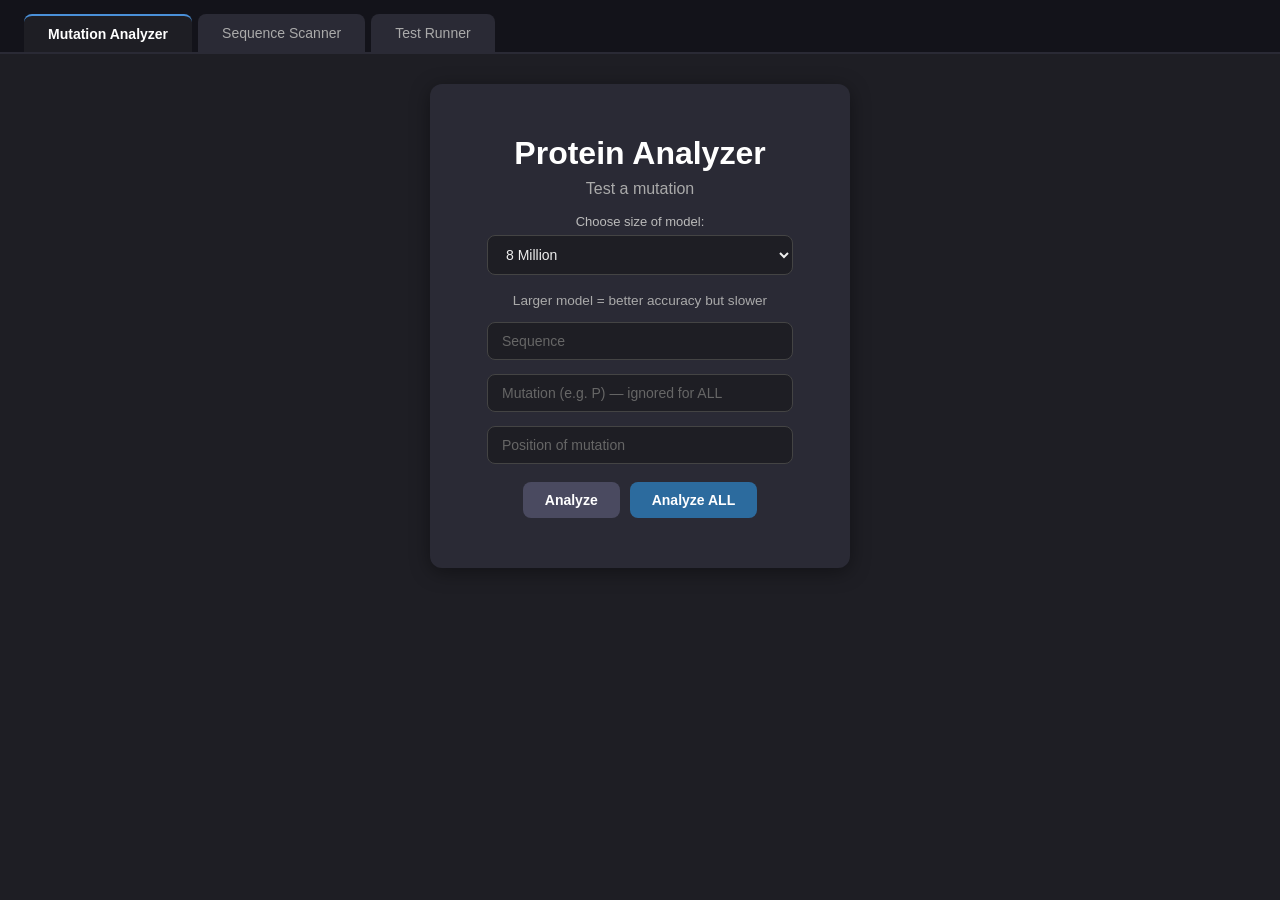
<file: static/index.html>
<!doctype html>
<html lang="en">
  <head>
    <meta charset="UTF-8" />
    <meta name="viewport" content="width=device-width, initial-scale=1.0" />
    <title>ESM2 Mutation Analyzer</title>
    <link rel="stylesheet" href="style.css" />
  </head>
  <body>

    <!-- ── NAV TABS ── -->
    <div class="tab-bar">
      <button class="tab active" onclick="switchTab('analyzerTab', this)">Mutation Analyzer</button>
      <button class="tab" onclick="switchTab('scannerTab', this)">Sequence Scanner</button>
      <button class="tab tab-test" onclick="switchTab('testTab', this)">Test Runner</button>
    </div>

    <!-- ══════════════════════════════════════════
         TAB 1: MUTATION ANALYZER
    ══════════════════════════════════════════ -->
    <div id="analyzerTab" class="tab-content">
      <div class="page-wrapper">
        <div class="container">
          <h1>Protein Analyzer</h1>
          <p>Test a mutation</p>
          <label for="model">Choose size of model:</label>
          <select id="model" name="model">
            <option value="facebook/esm2_t6_8M_UR50D">8 Million</option>
            <option value="facebook/esm2_t12_35M_UR50D">35 Million</option>
            <option value="facebook/esm2_t33_650M_UR50D">650 Million</option>
            <option value="facebook/esm2_t36_3B_UR50D">3 Billion</option>
          </select>
          <p style="font-size:0.85em;">Larger model = better accuracy but slower</p>
          <input type="text" id="seqInput" placeholder="Sequence" />
          <input type="text" id="mutInput" placeholder="Mutation (e.g. P) — ignored for ALL" />
          <input type="number" id="position" min="1" placeholder="Position of mutation" />
          <div class="button-row">
            <button onclick="runAnalysis()">Analyze</button>
            <button onclick="runAll()" class="btn-all">Analyze ALL</button>
          </div>
          <div id="resultBox" style="margin-top:20px"></div>
        </div>

        <div class="table-panel" id="tablePanel" style="display:none">
          <h2 id="tableTitle">All Mutations</h2>
          <table id="resultsTable">
            <thead><tr><th>Mutation</th><th>Score</th><th>Verdict</th></tr></thead>
            <tbody id="tableBody"></tbody>
          </table>
        </div>
      </div>
    </div>

    <!-- ══════════════════════════════════════════
         TAB 2: SEQUENCE SCANNER
    ══════════════════════════════════════════ -->
    <div id="scannerTab" class="tab-content" style="display:none">
      <div class="container scanner-container">
        <h1>Sequence Scanner</h1>
        <p>Identify which positions in the strand are crucial vs. flexible.</p>
        <label for="scanModel">Choose size of model:</label>
        <select id="scanModel">
          <option value="facebook/esm2_t6_8M_UR50D">8 Million</option>
          <option value="facebook/esm2_t12_35M_UR50D">35 Million</option>
          <option value="facebook/esm2_t33_650M_UR50D">650 Million</option>
          <option value="facebook/esm2_t36_3B_UR50D">3 Billion</option>
        </select>
        <p style="font-size:0.85em;">Larger model = better accuracy but slower</p>
        <input type="text" id="scanSeqInput" placeholder="Paste your full sequence here" style="width:90%" />
        <button onclick="runScan()" class="btn-scan">Scan Full Sequence</button>
        <div id="scanStatus" style="margin-top:14px;font-style:italic;color:#444;"></div>
      </div>

      <div id="legendBox" style="display:none" class="legend-box">
        <strong>Crucialness Scale</strong>
        <span class="legend-chip core">Core (0–3 replacements)</span>
        <span class="legend-chip important">Important (4–8)</span>
        <span class="legend-chip flexible">Flexible (9–14)</span>
        <span class="legend-chip highly-flexible">Highly Flexible (15–19)</span>
      </div>

      <div id="seqMap" class="seq-map"></div>

      <div id="detailPanel" class="detail-panel" style="display:none">
        <h3 id="detailTitle"></h3>
        <div class="detail-cols">
          <div>
            <h4>✅ Tolerated Substitutions</h4>
            <div id="detailTolerated" class="aa-chip-list"></div>
          </div>
          <div>
            <h4>❌ Damaging Substitutions</h4>
            <div id="detailDamaging" class="aa-chip-list"></div>
          </div>
        </div>
      </div>
    </div>

    <!-- ══════════════════════════════════════════
         TAB 3: TEST RUNNER
    ══════════════════════════════════════════ -->
    <div id="testTab" class="tab-content" style="display:none">
      <div class="test-runner-wrapper">

        <!-- Header card -->
        <div class="test-header-card">
          <div class="test-header-left">
            <h1>🧪 Validation Test Suite</h1>
            <p>Runs <code>test_mutations.py</code> against the live server using real-world ClinVar/UniProt mutations.</p>
          </div>
          <button id="runTestsBtn" onclick="runTests()" class="btn-run-tests">▶ Run All Tests</button>
        </div>

        <!-- Summary bar (hidden until tests run) -->
        <div id="testSummary" class="test-summary" style="display:none">
          <div class="summary-chip passed-chip"><span id="passCount">0</span> Passed</div>
          <div class="summary-chip failed-chip"><span id="failCount">0</span> Failed</div>
          <div class="summary-chip total-chip"><span id="totalCount">0</span> Total</div>
          <div class="summary-chip duration-chip">⏱ <span id="durationCount">0</span>s</div>
          <div id="overallBadge" class="overall-badge"></div>
        </div>

        <!-- Loading state -->
        <div id="testLoading" style="display:none; text-align:center; padding:40px; color:#ccc; font-style:italic;">
          Running tests... this may take 30–60 seconds while the model runs.
        </div>

        <!-- Error state -->
        <div id="testError" style="display:none; color:#f88; padding:20px; background:#2a1a1a; border-radius:8px; margin-top:16px;"></div>

        <!-- Results grouped by class -->
        <div id="testResults"></div>

        <!-- ══ CUSTOM TESTS SECTION ══ -->
        <div class="custom-section">
          <div class="custom-section-header">
            <div>
              <h2>🔬 Custom Test Cases</h2>
              <p>Build your own test cases and run them against the live model. Each test checks if the LLR verdict matches your expected outcome.</p>
            </div>
            <button onclick="runCustomTests()" id="runCustomBtn" class="btn-run-custom">▶ Run Custom Tests</button>
          </div>

          <!-- Add test form -->
          <div class="custom-form">
            <div class="custom-form-title">➕ Add Test Case</div>
            <div class="custom-form-grid">
              <div class="form-field">
                <label>Test Name</label>
                <input type="text" id="ct-name" placeholder="e.g. My BRCA1 test" />
              </div>
              <div class="form-field">
                <label>Sequence</label>
                <input type="text" id="ct-seq" placeholder="Amino acid sequence" />
              </div>
              <div class="form-field form-field-sm">
                <label>Position</label>
                <input type="number" id="ct-pos" placeholder="e.g. 6" min="1" />
              </div>
              <div class="form-field form-field-sm">
                <label>Mutation</label>
                <input type="text" id="ct-mut" placeholder="e.g. V" maxlength="1" />
              </div>
              <div class="form-field form-field-sm">
                <label>Expected Verdict</label>
                <select id="ct-expected">
                  <option value="Likely Damaging">Likely Damaging</option>
                  <option value="Likely Benign">Likely Benign</option>
                  <option value="Uncertain / Neutral">Uncertain / Neutral</option>
                  <option value="any">Any (no assertion)</option>
                </select>
              </div>
              <div class="form-field form-field-sm">
                <label>Model</label>
                <select id="ct-model">
                  <option value="facebook/esm2_t6_8M_UR50D">8M</option>
                  <option value="facebook/esm2_t12_35M_UR50D">35M</option>
                  <option value="facebook/esm2_t33_650M_UR50D">650M</option>
                </select>
              </div>
            </div>
            <div class="form-actions">
              <button onclick="addCustomTest()" class="btn-add-test">+ Add to Queue</button>
              <button onclick="loadPresets()" class="btn-presets">Load Example Tests</button>
            </div>
          </div>

          <!-- Queue of pending tests -->
          <div id="customQueue" class="custom-queue" style="display:none">
            <div class="queue-header">
              <span id="queueCount">0 tests queued</span>
              <button onclick="clearQueue()" class="btn-clear-queue">Clear All</button>
            </div>
            <div id="queueList"></div>
          </div>

          <!-- Custom test results -->
          <div id="customResults"></div>
        </div>

      </div>
    </div>

    <script>
      // ── Tab switching ──
      function switchTab(tabId, btn) {
        document.querySelectorAll(".tab-content").forEach(t => t.style.display = "none");
        document.querySelectorAll(".tab").forEach(t => t.classList.remove("active"));
        document.getElementById(tabId).style.display = "block";
        btn.classList.add("active");
      }

      // ── Analyzer: single mutation ──
      async function runAnalysis() {
        const seq = document.getElementById("seqInput").value.trim();
        const mut = document.getElementById("mutInput").value.trim();
        const pos = document.getElementById("position").value;
        const mod = document.getElementById("model").value;
        const resultBox = document.getElementById("resultBox");
        document.getElementById("tablePanel").style.display = "none";
        if (!seq || !mut || !pos) {
          resultBox.innerHTML = "<p style='color:red;'>Please fill out all three fields.</p>";
          return;
        }
        resultBox.innerHTML = "Thinking... (This takes a few seconds)";
        try {
          const response = await fetch(`/api/predict?sequence=${encodeURIComponent(seq)}&position=${pos}&mutation=${encodeURIComponent(mut)}&model_name=${encodeURIComponent(mod)}`);
          if (!response.ok) { const err = await response.json(); resultBox.innerHTML = `<p style='color:red;'>Server error: ${JSON.stringify(err.detail ?? err)}</p>`; return; }
          const data = await response.json();
          resultBox.innerHTML = `<h3>Result:</h3><p><strong>Score:</strong> ${data.score.toFixed(4)}</p><p><strong>Verdict:</strong> ${data.verdict}</p>`;
        } catch (error) { console.error(error); resultBox.innerHTML = "<p style='color:red;'>Error connecting to Python server.</p>"; }
      }

      // ── Analyzer: all mutations ──
      async function runAll() {
        const seq = document.getElementById("seqInput").value.trim();
        const pos = document.getElementById("position").value;
        const mod = document.getElementById("model").value;
        const resultBox = document.getElementById("resultBox");
        const tablePanel = document.getElementById("tablePanel");
        if (!seq || !pos) { resultBox.innerHTML = "<p style='color:red;'>Please enter a sequence and position.</p>"; return; }
        resultBox.innerHTML = "Running all mutations... (may take a moment)";
        tablePanel.style.display = "none";
        try {
          const response = await fetch(`/api/predict-all?sequence=${encodeURIComponent(seq)}&position=${pos}&model_name=${encodeURIComponent(mod)}`);
          if (!response.ok) { const err = await response.json(); resultBox.innerHTML = `<p style='color:red;'>Server error: ${JSON.stringify(err.detail ?? err)}</p>`; return; }
          const data = await response.json();
          resultBox.innerHTML = `<h3>Done!</h3><p>Wild-type at position ${data.position}: <strong>${data.wildtype}</strong></p><p>Showing all ${data.results.length} mutations →</p>`;
          document.getElementById("tableTitle").textContent = `All Mutations at Position ${data.position} (WT: ${data.wildtype})`;
          const tbody = document.getElementById("tableBody");
          tbody.innerHTML = "";
          for (const r of data.results) {
            const row = document.createElement("tr");
            if (r.is_wildtype) row.classList.add("wt-row");
            else if (r.verdict === "Likely Damaging") row.classList.add("damaging-row");
            else if (r.verdict === "Likely Benign") row.classList.add("benign-row");
            else row.classList.add("neutral-row");
            row.innerHTML = `<td>${r.mutation}${r.is_wildtype ? " ★" : ""}</td><td>${r.score.toFixed(4)}</td><td>${r.is_wildtype ? "Wild-Type" : r.verdict}</td>`;
            tbody.appendChild(row);
          }
          tablePanel.style.display = "flex";
        } catch (error) { console.error(error); resultBox.innerHTML = "<p style='color:red;'>Error connecting to Python server.</p>"; }
      }

      // ── Scanner ──
      let scanData = [];
      async function runScan() {
        const seq = document.getElementById("scanSeqInput").value.trim();
        const mod = document.getElementById("scanModel").value;
        const status = document.getElementById("scanStatus");
        const seqMap = document.getElementById("seqMap");
        const detailPanel = document.getElementById("detailPanel");
        const legendBox = document.getElementById("legendBox");
        if (!seq) { status.textContent = "Please enter a sequence."; return; }
        status.textContent = `Scanning ${seq.length} positions... this may take a minute.`;
        seqMap.innerHTML = ""; detailPanel.style.display = "none"; legendBox.style.display = "none";
        try {
          const response = await fetch(`/api/scan?sequence=${encodeURIComponent(seq)}&model_name=${encodeURIComponent(mod)}`);
          if (!response.ok) { const err = await response.json(); status.textContent = `Server error: ${JSON.stringify(err.detail ?? err)}`; return; }
          const data = await response.json();
          scanData = data.positions;
          status.textContent = `Done! ${data.length} positions scanned. Click any residue for details.`;
          legendBox.style.display = "flex";
          data.positions.forEach(p => {
            const chip = document.createElement("div");
            chip.className = `aa-box ${tierClass(p.tier)}`;
            chip.innerHTML = `<span class="aa-letter">${p.residue}</span><span class="aa-pos">${p.position}</span>`;
            chip.title = `${p.residue}${p.position} — ${p.tier} (${p.tolerated_count}/19 tolerated)`;
            chip.onclick = () => showDetail(p);
            seqMap.appendChild(chip);
          });
        } catch (error) { console.error(error); status.textContent = "Error connecting to Python server."; }
      }

      function tierClass(tier) {
        return {"Core":"tier-core","Important":"tier-important","Flexible":"tier-flexible","Highly Flexible":"tier-hf"}[tier] || "";
      }

      function showDetail(p) {
        document.querySelectorAll(".aa-box").forEach(b => b.classList.remove("selected"));
        document.querySelectorAll(".aa-box").forEach(b => { if (b.querySelector(".aa-pos").textContent == p.position) b.classList.add("selected"); });
        const panel = document.getElementById("detailPanel");
        document.getElementById("detailTitle").textContent = `Position ${p.position}: ${p.residue} — ${p.tier} (${p.tolerated_count}/19 substitutions tolerated)`;
        document.getElementById("detailTolerated").innerHTML = p.tolerated.length ? p.tolerated.map(aa => `<span class="chip tolerated">${aa}</span>`).join("") : "<em>None</em>";
        document.getElementById("detailDamaging").innerHTML = p.damaging.length ? p.damaging.map(aa => `<span class="chip damaging">${aa}</span>`).join("") : "<em>None</em>";
        panel.style.display = "block";
      }

      // ── Test Runner ──
      const CLASS_LABELS = {
        "TestEndpointStructure":       { label: "Unit Tests — Endpoint Structure",         icon: "🔧" },
        "TestKnownPathogenicMutations":{ label: "Biological Validation — Pathogenic",      icon: "🔴" },
        "TestKnownBenignMutations":    { label: "Biological Validation — Benign/Tolerated",icon: "🟢" },
        "TestEdgeCases":               { label: "Edge Cases",                               icon: "⚠️" },
      };

      const TEST_CONTEXT = {
        "test_HBB_E6V_sickle_cell":              { mutation: "HBB E6V",  disease: "Sickle cell anemia",    source: "ClinVar Pathogenic", sequence: "MVHLTPEEKSAVTALWGKVNVD", position: 6,  mutant: "V" },
        "test_HBB_E6K_hemoglobin_C":             { mutation: "HBB E6K",  disease: "Hemoglobin C disease",  source: "ClinVar Pathogenic", sequence: "MVHLTPEEKSAVTALWGKVNVD", position: 6,  mutant: "K" },
        "test_KRAS_G12D_oncogenic":              { mutation: "KRAS G12D",disease: "Pancreatic cancer",      source: "ClinVar Pathogenic", sequence: "MTEYKLVVVGAGGVGKSALTIQL", position: 12, mutant: "D" },
        "test_KRAS_G12V_oncogenic":              { mutation: "KRAS G12V",disease: "Lung adenocarcinoma",    source: "ClinVar Pathogenic", sequence: "MTEYKLVVVGAGGVGKSALTIQL", position: 12, mutant: "V" },
        "test_HBB_wildtype_self_comparison":     { mutation: "HBB self", disease: "Wild-type (control)",   source: "LLR = 0 expected",   sequence: "MVHLTPEEKSAVTALWGKVNVD", position: 6,  mutant: "auto" },
        "test_HBB_E6D_conservative_substitution":{ mutation: "HBB E6D",  disease: "Conservative sub",      source: "Glu→Asp (similar)",  sequence: "MVHLTPEEKSAVTALWGKVNVD", position: 6,  mutant: "D" },
      };

      // ── Custom test queue ──
      let customTests = [];

      const PRESET_TESTS = [
        { name: "HBB E6V (Sickle Cell)", seq: "MVHLTPEEKSAVTALWGKVNVDEVGGEALGRLLVVYPWTQRFFESFGDLSTPDAVMGNPKVKAHGKKVLGAFSDGLAHLDNLKGTFATLSELHCDKLHVDPENFRLLGNVLVCVLAHHFGKEFTPPVQAAYQKVVAGVANALAHKYH", pos: 6, mut: "V", expected: "Likely Damaging",    model: "facebook/esm2_t6_8M_UR50D" },
        { name: "KRAS G12D (Oncogenic)",  seq: "MTEYKLVVVGAGGVGKSALTIQLIQNHFVDEYDPTIEDSY",                                                                                                               pos: 12, mut: "D", expected: "Likely Damaging",    model: "facebook/esm2_t6_8M_UR50D" },
        { name: "HBB E6D (Benign sub)",   seq: "MVHLTPEEKSAVTALWGKVNVDEVGGEALGRLLVVYPWTQRFFESFGDLSTPDAVMGNPKVKAHGKKVLGAFSDGLAHLDNLKGTFATLSELHCDKLHVDPENFRLLGNVLVCVLAHHFGKEFTPPVQAAYQKVVAGVANALAHKYH", pos: 6, mut: "D", expected: "Likely Benign",      model: "facebook/esm2_t6_8M_UR50D" },
        { name: "KRAS G12A (Mild)",       seq: "MTEYKLVVVGAGGVGKSALTIQLIQNHFVDEYDPTIEDSY",                                                                                                               pos: 12, mut: "A", expected: "any",               model: "facebook/esm2_t6_8M_UR50D" },
      ];

      function loadPresets() {
        customTests = [...PRESET_TESTS];
        renderQueue();
      }

      function addCustomTest() {
        const name     = document.getElementById("ct-name").value.trim();
        const seq      = document.getElementById("ct-seq").value.trim();
        const pos      = parseInt(document.getElementById("ct-pos").value);
        const mut      = document.getElementById("ct-mut").value.trim().toUpperCase();
        const expected = document.getElementById("ct-expected").value;
        const model    = document.getElementById("ct-model").value;

        if (!seq || !mut || isNaN(pos)) {
          alert("Please fill in Sequence, Position, and Mutation.");
          return;
        }

        customTests.push({ name: name || `Test ${customTests.length + 1}`, seq, pos, mut, expected, model });
        renderQueue();

        // Clear inputs
        document.getElementById("ct-name").value = "";
        document.getElementById("ct-seq").value  = "";
        document.getElementById("ct-pos").value  = "";
        document.getElementById("ct-mut").value  = "";
      }

      function removeCustomTest(i) {
        customTests.splice(i, 1);
        renderQueue();
      }

      function clearQueue() {
        customTests = [];
        renderQueue();
        document.getElementById("customResults").innerHTML = "";
      }

      function renderQueue() {
        const queueDiv = document.getElementById("customQueue");
        const listDiv  = document.getElementById("queueList");
        const countEl  = document.getElementById("queueCount");

        if (customTests.length === 0) { queueDiv.style.display = "none"; return; }
        queueDiv.style.display = "block";
        countEl.textContent = `${customTests.length} test${customTests.length > 1 ? "s" : ""} queued`;

        listDiv.innerHTML = customTests.map((t, i) => `
          <div class="queue-item">
            <span class="queue-name">${t.name}</span>
            <span class="queue-pill">pos ${t.pos}</span>
            <span class="queue-pill">mut ${t.mut}</span>
            <span class="queue-pill queue-pill-expect">${t.expected}</span>
            <span class="queue-seq" title="${t.seq}">${t.seq.slice(0,16)}…</span>
            <button class="queue-remove" onclick="removeCustomTest(${i})">✕</button>
          </div>
        `).join("");
      }

      async function runCustomTests() {
        if (customTests.length === 0) {
          alert("Add at least one test case first, or click 'Load Example Tests'.");
          return;
        }
        const btn = document.getElementById("runCustomBtn");
        btn.disabled = true;
        btn.textContent = "Running...";

        const resultsDiv = document.getElementById("customResults");
        resultsDiv.innerHTML = `<div class="custom-running">Running ${customTests.length} test${customTests.length > 1 ? "s" : ""}...</div>`;

        const results = [];
        for (const t of customTests) {
          try {
            const resp = await fetch(`/api/predict?sequence=${encodeURIComponent(t.seq)}&position=${t.pos}&mutation=${encodeURIComponent(t.mut)}&model_name=${encodeURIComponent(t.model)}`);
            if (!resp.ok) throw new Error(`HTTP ${resp.status}`);
            const data = await resp.json();
            const passed = t.expected === "any" || data.verdict === t.expected;
            results.push({ ...t, score: data.score, verdict: data.verdict, passed, error: null });
          } catch (err) {
            results.push({ ...t, score: null, verdict: "Error", passed: false, error: err.message });
          }
        }

        const passCount = results.filter(r => r.passed).length;
        const failCount = results.length - passCount;

        resultsDiv.innerHTML = `
          <div class="custom-summary">
            <span class="cs-chip cs-pass"><span>${passCount}</span> Passed</span>
            <span class="cs-chip cs-fail"><span>${failCount}</span> Failed</span>
            <span class="cs-chip cs-total"><span>${results.length}</span> Total</span>
            <span class="cs-overall ${passCount === results.length ? 'cs-overall-pass' : 'cs-overall-fail'}">
              ${passCount === results.length ? "✅ ALL PASSED" : `❌ ${failCount} FAILED`}
            </span>
          </div>
          ${results.map(r => `
            <div class="custom-result-row ${r.passed ? "cr-pass" : "cr-fail"}">
              <div class="cr-top">
                <span class="test-badge ${r.passed ? "badge-pass-sm" : "badge-fail-sm"}">${r.passed ? "PASS" : "FAIL"}</span>
                <span class="cr-name">${r.name}</span>
                ${r.score !== null ? `<span class="score-value ${r.score < -2 ? 'score-damaging' : r.score < 0 ? 'score-benign' : 'score-neutral'}">${r.score.toFixed(4)}</span>` : ""}
                <span class="cr-verdict ${r.verdict === 'Likely Damaging' ? 'verdict-damage' : r.verdict === 'Likely Benign' ? 'verdict-benign' : 'verdict-neutral'}">${r.verdict}</span>
              </div>
              <div class="cr-inputs">
                <span class="cr-input-chip">📍 pos <strong>${r.pos}</strong></span>
                <span class="cr-input-chip">🔬 mut <strong>${r.mut}</strong></span>
                <span class="cr-input-chip">🎯 expected <strong>${r.expected}</strong></span>
                <span class="cr-input-chip cr-seq-chip" title="${r.seq}">🧬 ${r.seq.slice(0,20)}${r.seq.length > 20 ? "…" : ""}</span>
              </div>
              ${!r.passed ? `<div class="cr-fail-msg">Expected <strong>${r.expected}</strong> but got <strong>${r.verdict}</strong>${r.error ? ` — ${r.error}` : ""}</div>` : ""}
            </div>
          `).join("")}
        `;

        btn.disabled = false;
        btn.textContent = "▶ Run Custom Tests";
      }

      async function runTests() {
        const btn = document.getElementById("runTestsBtn");
        const loading = document.getElementById("testLoading");
        const summary = document.getElementById("testSummary");
        const results = document.getElementById("testResults");
        const errorBox = document.getElementById("testError");

        btn.disabled = true;
        btn.textContent = "Running...";
        loading.style.display = "block";
        summary.style.display = "none";
        results.innerHTML = "";
        errorBox.style.display = "none";

        try {
          const response = await fetch("/api/run-tests");
          const data = await response.json();

          loading.style.display = "none";
          btn.disabled = false;
          btn.textContent = "▶ Run All Tests";

          if (data.error) {
            errorBox.style.display = "block";
            errorBox.textContent = data.error;
            return;
          }

          // Summary bar
          document.getElementById("passCount").textContent = data.passed;
          document.getElementById("failCount").textContent = data.failed;
          document.getElementById("totalCount").textContent = data.total;
          document.getElementById("durationCount").textContent = data.duration;
          const badge = document.getElementById("overallBadge");
          if (data.failed === 0) {
            badge.textContent = "✅ ALL PASSED";
            badge.className = "overall-badge badge-pass";
          } else {
            badge.textContent = `❌ ${data.failed} FAILED`;
            badge.className = "overall-badge badge-fail";
          }
          summary.style.display = "flex";

          // Group tests by class
          const groups = {};
          for (const t of data.tests) {
            if (!groups[t.class]) groups[t.class] = [];
            groups[t.class].push(t);
          }

          for (const [cls, tests] of Object.entries(groups)) {
            const info = CLASS_LABELS[cls] || { label: cls, icon: "📋" };
            const groupPassed = tests.filter(t => t.outcome === "passed").length;

            const section = document.createElement("div");
            section.className = "test-group";
            section.innerHTML = `
              <div class="test-group-header">
                <span>${info.icon} ${info.label}</span>
                <span class="group-count ${groupPassed === tests.length ? 'group-all-pass' : 'group-has-fail'}">${groupPassed}/${tests.length} passed</span>
              </div>
            `;

            for (const t of tests) {
              const ctx = TEST_CONTEXT[t.name];
              const passed = t.outcome === "passed";

              // Extract LLR score from stdout if present
              const scoreMatch = t.stdout && t.stdout.match(/Score:\s*([-\d.]+)/);
              const score = scoreMatch ? parseFloat(scoreMatch[1]) : null;

              const row = document.createElement("div");
              row.className = `test-row ${passed ? "test-pass" : "test-fail"}`;
              row.innerHTML = `
                <div class="test-row-main">
                  <span class="test-badge ${passed ? "badge-pass-sm" : "badge-fail-sm"}">${passed ? "PASS" : "FAIL"}</span>
                  <span class="test-name">${formatTestName(t.name)}</span>
                  ${ctx ? `<span class="test-meta">${ctx.mutation} · ${ctx.disease} · <em>${ctx.source}</em></span>` : ""}
                  ${ctx && ctx.sequence ? `<span class="test-input-pill" title="Sequence">${ctx.sequence.slice(0,12)}… pos:${ctx.position} mut:${ctx.mutant}</span>` : ""}
                  <span class="test-duration">${t.duration}s</span>
                </div>
                ${score !== null ? `<div class="test-score-bar">
                  <span class="score-label">LLR Score:</span>
                  <span class="score-value ${score < -2 ? 'score-damaging' : score < 0 ? 'score-benign' : 'score-neutral'}">${score.toFixed(4)}</span>
                  <div class="score-bar-track"><div class="score-bar-fill" style="width:${Math.min(Math.abs(score)/5*100,100)}%; background:${score < -2 ? '#e74c3c' : score < 0 ? '#27ae60' : '#f39c12'}"></div></div>
                </div>` : ""}
                ${!passed && t.message ? `<div class="test-error-msg"><pre>${t.message.slice(0, 400)}</pre></div>` : ""}
              `;
              section.appendChild(row);
            }
            results.appendChild(section);
          }

        } catch (err) {
          loading.style.display = "none";
          btn.disabled = false;
          btn.textContent = "▶ Run All Tests";
          errorBox.style.display = "block";
          errorBox.textContent = "Could not connect to server. Make sure the FastAPI server is running.";
        }
      }

      function formatTestName(name) {
        return name.replace(/^test_/, "").replace(/_/g, " ").replace(/\b\w/g, c => c.toUpperCase());
      }
    </script>
  </body>
</html>
</file>
<file: static/style.css>
* { box-sizing: border-box; }

body {
  font-family: Arial, sans-serif;
  background-color: #1e1e24;
  margin: 0;
  padding: 0;
}

/* ── Tab Bar ── */
.tab-bar {
  display: flex;
  background-color: #13131a;
  padding: 14px 24px 0;
  gap: 6px;
  border-bottom: 2px solid #2a2a35;
}

.tab {
  padding: 10px 24px;
  border: none;
  border-radius: 8px 8px 0 0;
  background: #2a2a35;
  color: #aaa;
  cursor: pointer;
  font-size: 14px;
  font-weight: 500;
  transition: background 0.15s;
}
.tab:hover { background: #35353f; color: #fff; }
.tab.active { background: #1e1e24; color: white; font-weight: bold; border-top: 2px solid #4a90d9; }
.tab-test.active { border-top-color: #2ecc71; color: #2ecc71; }

.tab-content { padding: 30px 20px; }

/* ── Shared page wrapper ── */
.page-wrapper {
  display: flex;
  gap: 30px;
  align-items: flex-start;
  justify-content: center;
  flex-wrap: wrap;
}

/* ── Input Panel ── */
.container {
  display: flex;
  flex-direction: column;
  align-items: center;
  text-align: center;
  background-color: #2a2a35;
  padding: 30px;
  border-radius: 12px;
  box-shadow: 0 4px 20px rgba(0,0,0,0.4);
  width: 100%;
  max-width: 420px;
  color: #eee;
}

.container h1 { color: #fff; margin-bottom: 4px; }
.container p  { color: #aaa; margin-top: 4px; }
.scanner-container { max-width: 600px; }

.container input, .container select {
  margin-bottom: 14px;
  padding: 10px 14px;
  width: 85%;
  border: 1px solid #444;
  border-radius: 8px;
  background-color: #1e1e24;
  color: #eee;
  font-size: 14px;
}
.container input::placeholder { color: #666; }
.container label { color: #bbb; font-size: 13px; margin-bottom: 6px; }

.button-row { display: flex; gap: 10px; margin-top: 4px; }

.container button {
  padding: 10px 22px;
  cursor: pointer;
  border: none;
  border-radius: 8px;
  font-size: 14px;
  font-weight: 600;
  background-color: #4a4a60;
  color: white;
  transition: background 0.15s;
}
.container button:hover { background-color: #5a5a72; }
.btn-all  { background-color: #2c6b9e !important; }
.btn-all:hover { background-color: #1e4f76 !important; }
.btn-scan { background-color: #2c8c5e !important; margin-top: 6px; }
.btn-scan:hover { background-color: #1e6645 !important; }

/* ── Result box ── */
#resultBox { color: #ddd; }
#resultBox h3 { color: #fff; }
#resultBox strong { color: #7ec8e3; }

/* ── Analyzer Table Panel ── */
.table-panel {
  display: flex;
  flex-direction: column;
  background-color: #2a2a35;
  padding: 24px;
  border-radius: 12px;
  box-shadow: 0 4px 20px rgba(0,0,0,0.4);
  min-width: 360px;
  max-height: 80vh;
  overflow-y: auto;
  color: #eee;
}
.table-panel h2 { margin-top: 0; text-align: center; font-size: 16px; color: #fff; }

#resultsTable { border-collapse: collapse; width: 100%; font-size: 14px; }
#resultsTable th { background-color: #13131a; color: #aaa; padding: 10px 14px; text-align: left; font-size: 12px; text-transform: uppercase; letter-spacing: 0.5px; }
#resultsTable td { padding: 9px 14px; border-bottom: 1px solid #333; color: #ddd; }

.damaging-row td { color: #ff6b6b; }
.benign-row   td { color: #6bffaa; }
.neutral-row  td { color: #ffd166; }
.wt-row       td { color: #7ec8e3; font-weight: bold; }

/* ── Legend ── */
.legend-box {
  display: flex;
  flex-wrap: wrap;
  gap: 10px;
  align-items: center;
  justify-content: center;
  background: #2a2a35;
  padding: 12px 20px;
  border-radius: 10px;
  margin: 16px auto;
  max-width: 700px;
  color: #aaa;
  font-size: 13px;
}
.legend-chip {
  padding: 5px 14px;
  border-radius: 20px;
  font-weight: bold;
  font-size: 12px;
  color: white;
}
.legend-chip.core            { background: #e74c3c; }
.legend-chip.important       { background: #e67e22; }
.legend-chip.flexible        { background: #2980b9; }
.legend-chip.highly-flexible { background: #27ae60; }

/* ── Sequence Map ── */
.seq-map {
  display: flex;
  flex-wrap: wrap;
  gap: 6px;
  justify-content: center;
  padding: 20px;
  max-width: 900px;
  margin: 0 auto;
}
.aa-box {
  display: flex;
  flex-direction: column;
  align-items: center;
  width: 42px;
  padding: 6px 4px;
  border-radius: 8px;
  cursor: pointer;
  transition: transform 0.1s, box-shadow 0.1s;
  border: 2px solid transparent;
}
.aa-box:hover  { transform: scale(1.12); box-shadow: 0 3px 10px rgba(0,0,0,0.5); }
.aa-box.selected { border-color: white; transform: scale(1.15); }
.aa-letter { font-size: 15px; font-weight: bold; color: white; }
.aa-pos    { font-size: 9px; color: rgba(255,255,255,0.75); margin-top: 2px; }
.tier-core      { background: #e74c3c; }
.tier-important { background: #e67e22; }
.tier-flexible  { background: #2980b9; }
.tier-hf        { background: #27ae60; }

/* ── Detail Panel ── */
.detail-panel {
  background: #2a2a35;
  border-radius: 12px;
  padding: 20px 28px;
  max-width: 600px;
  margin: 16px auto 30px;
  box-shadow: 0 4px 20px rgba(0,0,0,0.3);
  color: #ddd;
}
.detail-panel h3 { margin-top: 0; color: #fff; font-size: 15px; }
.detail-cols { display: flex; gap: 24px; flex-wrap: wrap; }
.detail-cols > div { flex: 1; min-width: 200px; }
.detail-cols h4 { margin: 8px 0 6px; font-size: 13px; color: #aaa; }
.aa-chip-list { display: flex; flex-wrap: wrap; gap: 6px; }
.chip { padding: 4px 10px; border-radius: 16px; font-size: 13px; font-weight: bold; color: white; }
.chip.tolerated { background: #27ae60; }
.chip.damaging  { background: #e74c3c; }

/* ════════════════════════════════════════════
   TEST RUNNER
════════════════════════════════════════════ */
.test-runner-wrapper {
  max-width: 860px;
  margin: 0 auto;
  padding: 10px 10px 60px;
}

/* Header card */
.test-header-card {
  display: flex;
  justify-content: space-between;
  align-items: center;
  background: linear-gradient(135deg, #1a2a3a 0%, #2a2a35 100%);
  border: 1px solid #3a4a5a;
  border-radius: 14px;
  padding: 24px 30px;
  margin-bottom: 20px;
  flex-wrap: wrap;
  gap: 16px;
}
.test-header-left h1 {
  margin: 0 0 6px;
  font-size: 24px;
  color: #fff;
  letter-spacing: -0.5px;
}
.test-header-left p { margin: 0; font-size: 13px; color: #888; }
.test-header-left code {
  background: #13131a;
  border: 1px solid #333;
  padding: 2px 8px;
  border-radius: 5px;
  font-size: 12px;
  color: #7ec8e3;
}

.btn-run-tests {
  padding: 13px 32px;
  background: linear-gradient(135deg, #2ecc71, #1a9e52);
  color: white;
  border: none;
  border-radius: 10px;
  font-size: 15px;
  font-weight: bold;
  cursor: pointer;
  letter-spacing: 0.3px;
  box-shadow: 0 4px 14px rgba(46,204,113,0.3);
  transition: all 0.2s;
  white-space: nowrap;
}
.btn-run-tests:hover { transform: translateY(-1px); box-shadow: 0 6px 18px rgba(46,204,113,0.4); }
.btn-run-tests:disabled { background: #444; box-shadow: none; transform: none; cursor: not-allowed; }

/* Summary bar */
.test-summary {
  display: flex;
  gap: 10px;
  align-items: center;
  flex-wrap: wrap;
  margin-bottom: 22px;
  background: #2a2a35;
  border-radius: 12px;
  padding: 16px 20px;
  border: 1px solid #333;
}

.summary-chip {
  display: flex;
  flex-direction: column;
  align-items: center;
  padding: 10px 20px;
  border-radius: 10px;
  font-size: 13px;
  color: #aaa;
  min-width: 80px;
}
.summary-chip span {
  font-size: 26px;
  font-weight: bold;
  line-height: 1.1;
}
.passed-chip   { background: rgba(46,204,113,0.12); border: 1px solid rgba(46,204,113,0.3); }
.passed-chip span { color: #2ecc71; }
.failed-chip   { background: rgba(231,76,60,0.12);  border: 1px solid rgba(231,76,60,0.3); }
.failed-chip span { color: #e74c3c; }
.total-chip    { background: rgba(74,144,217,0.12); border: 1px solid rgba(74,144,217,0.3); }
.total-chip span { color: #4a90d9; }
.duration-chip { background: rgba(150,150,150,0.1); border: 1px solid rgba(150,150,150,0.2); }
.duration-chip span { color: #ccc; }

.overall-badge {
  margin-left: auto;
  padding: 12px 24px;
  border-radius: 10px;
  font-weight: bold;
  font-size: 15px;
  letter-spacing: 0.5px;
}
.badge-pass { background: rgba(46,204,113,0.15); color: #2ecc71; border: 2px solid #2ecc71; }
.badge-fail { background: rgba(231,76,60,0.15);  color: #e74c3c; border: 2px solid #e74c3c; }

/* Loading */
#testLoading {
  text-align: center;
  padding: 50px;
  color: #666;
  font-style: italic;
  background: #2a2a35;
  border-radius: 12px;
  border: 1px dashed #444;
  margin-top: 16px;
}

/* Error */
#testError {
  color: #ff6b6b;
  padding: 18px 22px;
  background: rgba(231,76,60,0.1);
  border: 1px solid rgba(231,76,60,0.3);
  border-radius: 10px;
  margin-top: 16px;
  font-size: 14px;
}

/* Test groups */
.test-group {
  background: #2a2a35;
  border: 1px solid #333;
  border-radius: 12px;
  margin-bottom: 14px;
  overflow: hidden;
}

.test-group-header {
  display: flex;
  justify-content: space-between;
  align-items: center;
  background: #13131a;
  padding: 12px 20px;
  font-weight: bold;
  font-size: 13px;
  color: #ccc;
  border-bottom: 1px solid #333;
  letter-spacing: 0.2px;
}
.group-count { font-size: 12px; padding: 3px 12px; border-radius: 12px; font-weight: bold; }
.group-all-pass { background: rgba(46,204,113,0.15); color: #2ecc71; border: 1px solid rgba(46,204,113,0.3); }
.group-has-fail { background: rgba(231,76,60,0.15);  color: #e74c3c; border: 1px solid rgba(231,76,60,0.3); }

/* Individual test rows */
.test-row {
  padding: 14px 20px;
  border-bottom: 1px solid #333;
  transition: background 0.1s;
}
.test-row:last-child { border-bottom: none; }
.test-row:hover { background: rgba(255,255,255,0.02); }
.test-pass { }
.test-fail { border-left: 3px solid #e74c3c; }

.test-row-main {
  display: flex;
  align-items: center;
  gap: 12px;
  flex-wrap: wrap;
}

.test-badge {
  padding: 3px 10px;
  border-radius: 6px;
  font-size: 11px;
  font-weight: bold;
  letter-spacing: 0.5px;
  white-space: nowrap;
  flex-shrink: 0;
}
.badge-pass-sm { background: rgba(46,204,113,0.2); color: #2ecc71; border: 1px solid rgba(46,204,113,0.4); }
.badge-fail-sm { background: rgba(231,76,60,0.2);  color: #e74c3c; border: 1px solid rgba(231,76,60,0.4); }

.test-name {
  font-weight: 600;
  font-size: 13px;
  color: #e0e0e0;
}

.test-meta {
  font-size: 12px;
  color: #666;
  padding: 2px 10px;
  background: #1e1e24;
  border-radius: 6px;
  border: 1px solid #333;
}
.test-meta em { color: #4a90d9; font-style: normal; }

.test-duration {
  margin-left: auto;
  font-size: 11px;
  color: #555;
}

/* LLR score bar */
.test-score-bar {
  display: flex;
  align-items: center;
  gap: 10px;
  margin-top: 10px;
  padding-left: 0;
}
.score-label { font-size: 11px; color: #666; white-space: nowrap; width: 70px; }
.score-value { font-weight: bold; font-size: 14px; width: 72px; font-family: monospace; }
.score-damaging { color: #e74c3c; }
.score-benign   { color: #2ecc71; }
.score-neutral  { color: #f39c12; }

.score-bar-track {
  flex: 1;
  height: 6px;
  background: #1e1e24;
  border-radius: 4px;
  overflow: hidden;
  max-width: 220px;
  border: 1px solid #333;
}
.score-bar-fill {
  height: 100%;
  border-radius: 4px;
  transition: width 0.5s ease;
}

/* Failure message */
.test-error-msg {
  margin-top: 10px;
  padding: 10px 14px;
  background: rgba(231,76,60,0.08);
  border-left: 3px solid #e74c3c;
  border-radius: 0 6px 6px 0;
}
.test-error-msg pre {
  margin: 0;
  white-space: pre-wrap;
  word-break: break-word;
  color: #ff8a80;
  font-size: 12px;
  line-height: 1.5;
}
/* ── Input pill on base tests ── */
.test-input-pill {
  font-size: 11px;
  color: #7ec8e3;
  background: rgba(126,200,227,0.08);
  border: 1px solid rgba(126,200,227,0.2);
  padding: 2px 8px;
  border-radius: 5px;
  font-family: monospace;
}

/* ════════════════════════════════════════════
   CUSTOM TESTS SECTION
════════════════════════════════════════════ */
.custom-section {
  margin-top: 32px;
  border-top: 1px solid #2a2a35;
  padding-top: 28px;
}

.custom-section-header {
  display: flex;
  justify-content: space-between;
  align-items: flex-start;
  flex-wrap: wrap;
  gap: 16px;
  margin-bottom: 20px;
}
.custom-section-header h2 { margin: 0 0 4px; font-size: 20px; color: #fff; }
.custom-section-header p  { margin: 0; font-size: 13px; color: #666; }

.btn-run-custom {
  padding: 12px 28px;
  background: linear-gradient(135deg, #9b59b6, #6c3483);
  color: white;
  border: none;
  border-radius: 10px;
  font-size: 14px;
  font-weight: bold;
  cursor: pointer;
  box-shadow: 0 4px 14px rgba(155,89,182,0.3);
  transition: all 0.2s;
  white-space: nowrap;
}
.btn-run-custom:hover { transform: translateY(-1px); box-shadow: 0 6px 18px rgba(155,89,182,0.4); }
.btn-run-custom:disabled { background: #444; box-shadow: none; transform: none; cursor: not-allowed; }

/* Form */
.custom-form {
  background: #2a2a35;
  border: 1px solid #333;
  border-radius: 12px;
  padding: 20px 24px;
  margin-bottom: 16px;
}
.custom-form-title { font-size: 13px; font-weight: bold; color: #aaa; margin-bottom: 14px; letter-spacing: 0.3px; }

.custom-form-grid {
  display: flex;
  flex-wrap: wrap;
  gap: 12px;
  margin-bottom: 14px;
}
.form-field {
  display: flex;
  flex-direction: column;
  gap: 5px;
  flex: 1;
  min-width: 180px;
}
.form-field-sm { min-width: 120px; flex: 0 1 130px; }
.form-field label { font-size: 11px; color: #777; text-transform: uppercase; letter-spacing: 0.4px; }
.form-field input,
.form-field select {
  background: #1e1e24;
  border: 1px solid #3a3a4a;
  border-radius: 7px;
  color: #eee;
  padding: 8px 12px;
  font-size: 13px;
  outline: none;
  transition: border 0.15s;
}
.form-field input:focus,
.form-field select:focus { border-color: #9b59b6; }
.form-field input::placeholder { color: #555; }

.form-actions { display: flex; gap: 10px; }
.btn-add-test {
  padding: 9px 20px;
  background: #9b59b6;
  color: white;
  border: none;
  border-radius: 8px;
  font-size: 13px;
  font-weight: bold;
  cursor: pointer;
  transition: background 0.15s;
}
.btn-add-test:hover { background: #8e44ad; }
.btn-presets {
  padding: 9px 20px;
  background: #2a2a35;
  color: #aaa;
  border: 1px solid #444;
  border-radius: 8px;
  font-size: 13px;
  cursor: pointer;
  transition: all 0.15s;
}
.btn-presets:hover { border-color: #9b59b6; color: #c39bd3; }

/* Queue */
.custom-queue {
  background: #2a2a35;
  border: 1px solid #3a3a4a;
  border-radius: 12px;
  overflow: hidden;
  margin-bottom: 16px;
}
.queue-header {
  display: flex;
  justify-content: space-between;
  align-items: center;
  background: #13131a;
  padding: 10px 18px;
  font-size: 13px;
  color: #888;
  border-bottom: 1px solid #333;
}
.btn-clear-queue {
  padding: 3px 12px;
  background: transparent;
  border: 1px solid #444;
  border-radius: 5px;
  color: #888;
  font-size: 12px;
  cursor: pointer;
}
.btn-clear-queue:hover { border-color: #e74c3c; color: #e74c3c; }

.queue-item {
  display: flex;
  align-items: center;
  gap: 8px;
  padding: 10px 18px;
  border-bottom: 1px solid #2a2a35;
  flex-wrap: wrap;
}
.queue-item:last-child { border-bottom: none; }
.queue-name { font-size: 13px; color: #ddd; font-weight: 600; flex: 1; min-width: 120px; }
.queue-pill {
  font-size: 11px;
  background: #1e1e24;
  border: 1px solid #333;
  border-radius: 5px;
  padding: 2px 8px;
  color: #888;
  font-family: monospace;
}
.queue-pill-expect { color: #c39bd3; border-color: rgba(155,89,182,0.3); background: rgba(155,89,182,0.08); }
.queue-seq { font-size: 11px; color: #555; font-family: monospace; }
.queue-remove {
  margin-left: auto;
  background: transparent;
  border: none;
  color: #555;
  cursor: pointer;
  font-size: 13px;
  padding: 2px 6px;
  border-radius: 4px;
}
.queue-remove:hover { color: #e74c3c; background: rgba(231,76,60,0.1); }

/* Custom results */
.custom-running {
  text-align: center;
  padding: 30px;
  color: #666;
  font-style: italic;
  background: #2a2a35;
  border-radius: 12px;
  border: 1px dashed #444;
}

.custom-summary {
  display: flex;
  gap: 10px;
  align-items: center;
  flex-wrap: wrap;
  padding: 14px 18px;
  background: #2a2a35;
  border: 1px solid #333;
  border-radius: 12px 12px 0 0;
  border-bottom: none;
}
.cs-chip {
  display: flex;
  gap: 6px;
  align-items: center;
  padding: 6px 14px;
  border-radius: 8px;
  font-size: 12px;
  color: #aaa;
}
.cs-chip span { font-size: 18px; font-weight: bold; }
.cs-pass  { background: rgba(46,204,113,0.1); border: 1px solid rgba(46,204,113,0.25); }
.cs-pass span  { color: #2ecc71; }
.cs-fail  { background: rgba(231,76,60,0.1);  border: 1px solid rgba(231,76,60,0.25); }
.cs-fail span  { color: #e74c3c; }
.cs-total { background: rgba(155,89,182,0.1); border: 1px solid rgba(155,89,182,0.25); }
.cs-total span { color: #c39bd3; }
.cs-overall { margin-left: auto; font-weight: bold; font-size: 14px; padding: 8px 18px; border-radius: 8px; }
.cs-overall-pass { color: #2ecc71; background: rgba(46,204,113,0.1); border: 2px solid #2ecc71; }
.cs-overall-fail { color: #e74c3c; background: rgba(231,76,60,0.1);  border: 2px solid #e74c3c; }

.custom-result-row {
  padding: 14px 18px;
  border: 1px solid #333;
  border-top: none;
  background: #2a2a35;
}
.custom-result-row:last-child { border-radius: 0 0 12px 12px; }
.cr-pass { }
.cr-fail { border-left: 3px solid #e74c3c; }

.cr-top {
  display: flex;
  align-items: center;
  gap: 10px;
  flex-wrap: wrap;
  margin-bottom: 8px;
}
.cr-name { font-weight: 600; font-size: 13px; color: #e0e0e0; }
.cr-verdict {
  font-size: 12px;
  font-weight: bold;
  padding: 2px 10px;
  border-radius: 6px;
}
.verdict-damage { background: rgba(231,76,60,0.15);  color: #ff6b6b; border: 1px solid rgba(231,76,60,0.3); }
.verdict-benign { background: rgba(46,204,113,0.15); color: #6bffaa; border: 1px solid rgba(46,204,113,0.3); }
.verdict-neutral{ background: rgba(243,156,18,0.15); color: #ffd166; border: 1px solid rgba(243,156,18,0.3); }

.cr-inputs {
  display: flex;
  flex-wrap: wrap;
  gap: 6px;
}
.cr-input-chip {
  font-size: 11px;
  background: #1e1e24;
  border: 1px solid #333;
  border-radius: 5px;
  padding: 3px 10px;
  color: #888;
  font-family: monospace;
}
.cr-input-chip strong { color: #aaa; }
.cr-seq-chip { color: #555; cursor: help; }

.cr-fail-msg {
  margin-top: 8px;
  padding: 7px 12px;
  background: rgba(231,76,60,0.07);
  border-left: 3px solid #e74c3c;
  border-radius: 0 5px 5px 0;
  font-size: 12px;
  color: #ff8a80;
}
.cr-fail-msg strong { color: #ffaaaa; }
</file>
